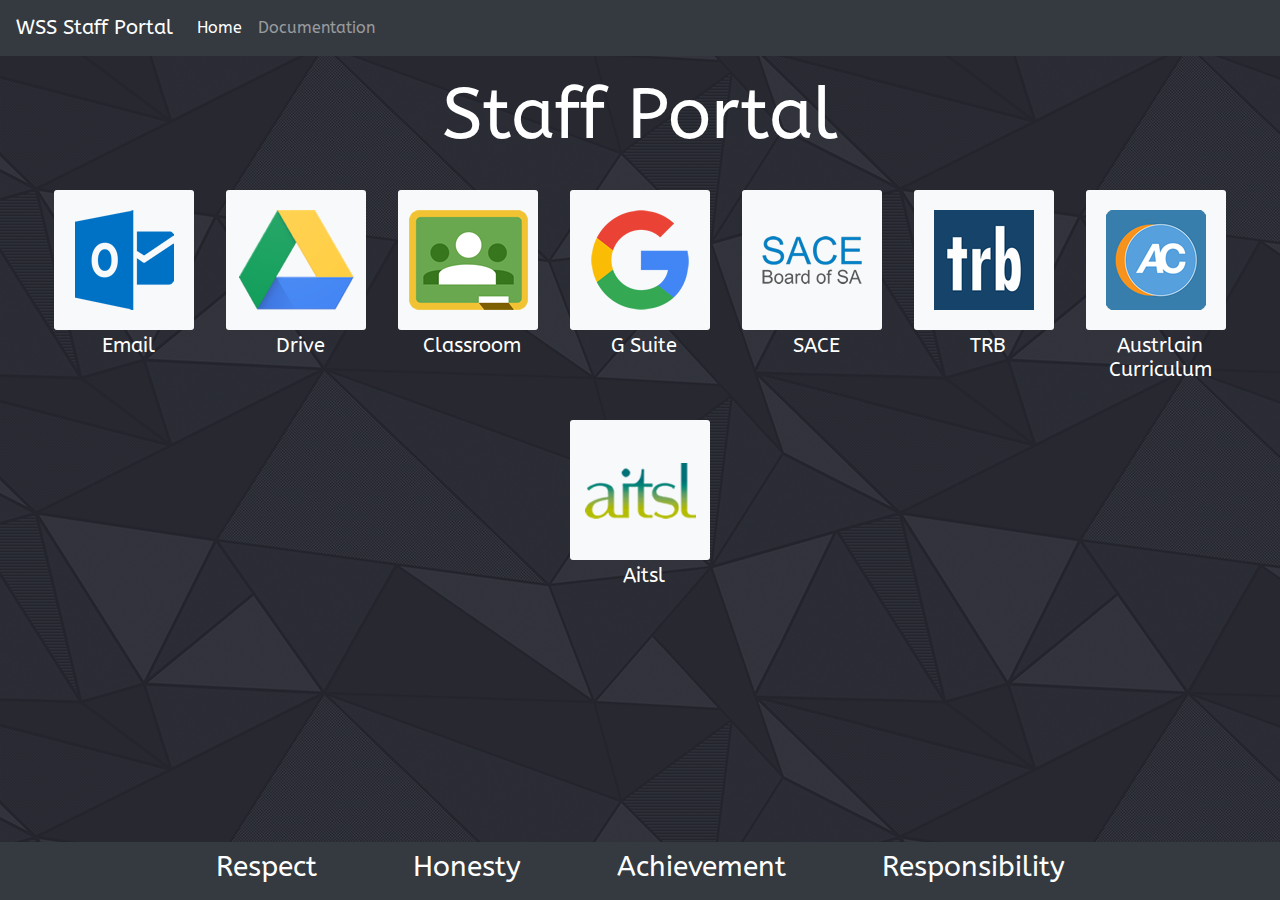
<file: index.html>
<!doctype html>
<html lang="en">
<head>
<meta charset="utf-8">
<meta name="viewport" content="width=device-width, initial-scale=1, shrink-to-fit=no">
<title>Staff Portal</title>

<!-- Bootstrap core CSS -->
<link href="vendor/bootstrap/css/bootstrap.min.css" rel="stylesheet">

<!-- Custom styles for this template -->
<link href="css/portal.css" rel="stylesheet">
</head>

<body>
<nav class="navbar navbar-expand-lg navbar-dark bg-dark">
		<a class="navbar-brand" href="index.html">
				WSS Staff Portal
		</a>
		<button class="navbar-toggler" type="button" data-toggle="collapse" data-target="#navbarNavDropdown" aria-controls="navbarNavDropdown" aria-expanded="false" aria-label="Toggle navigation">
		<span class="navbar-toggler-icon"></span>
		</button>
		<div class="collapse navbar-collapse" id="navbarNavDropdown">
				<ul class="navbar-nav">
						<li class="nav-item active">
								<a class="nav-link" href="index.html">
										Home <span class="sr-only">(current)</span>
								</a>
						</li>
						<li class="nav-item">
								<a class="nav-link" href="documents.html">
										Documentation
								</a>
						</li>
				</ul>
		</div>
</nav>
<main role="main">
		
	<div class="container-fluid">
			<h1 class="display-3 m-3 text-center text-white">Staff Portal</h1>
			
			<div class="row row-centered justify-content-center">
					<div class="card border-0 m-3 col-centered item" style="background-color: transparent">
							<a href="http://mail.schools.sa.edu.au" target="_blank">
									<img class="card-img bg-light" src="images/thumb/email.png" alt="Card image">
									<h5 class="card-text text-white m-1 textHeight">Email</h5>
							</a>
					</div>
					<div class="card border-0 m-3 col-centered item" style="background-color: transparent">
							<a href="https://drive.google.com" target="_blank">
									<img class="card-img bg-light" src="images/thumb/google-drive.png" alt="Card image">
									<h5 class="card-text text-white m-1 textHeight">Drive</h5>
							</a>
					</div>
					<div class="card border-0 m-3 col-centered item" style="background-color: transparent">
							<a href="https://classroom.google.com" target="_blank">
									<img class="card-img bg-light" src="images/thumb/classroom.png" alt="Card image">
									<h5 class="card-text text-white m-1 textHeight">Classroom</h5>
							</a>
					</div>
					<div class="card border-0 m-3 col-centered item" style="background-color: transparent">
							<a href="https://apps.google.com/user/hub" target="_blank">
									<img class="card-img bg-light" src="images/thumb/google.png" alt="Card image">
									<h5 class="card-text text-white m-1 textHeight">G Suite</h5>
							</a>
					</div>
					<div class="card border-0 m-3 col-centered item" style="background-color: transparent">
							<a href="https://www.sace.sa.edu.au/" target="_blank">
									<img class="card-img bg-light" src="images/thumb/sace.png" alt="Card image">
									<h5 class="card-text text-white m-1 textHeight">SACE</h5>
							</a>
					</div>
					<div class="card border-0 m-3 col-centered item" style="background-color: transparent">
							<a href="http://www.trb.sa.edu.au/" target="_blank">
									<img class="card-img bg-light" src="images/thumb/trb.png" alt="Card image">
									<h5 class="card-text text-white m-1 textHeight">TRB</h5>
							</a>
					</div>
					<div class="card border-0 m-3 col-centered item" style="background-color: transparent">
							<a href="http://www.trb.sa.edu.au/" target="_blank">
									<img class="card-img bg-light" src="images/thumb/ac.png" alt="Card image">
									<h5 class="card-text text-white m-1 textHeight">Austrlain Curriculum</h5>
							</a>
					</div>
					<div class="card border-0 m-3 col-centered item" style="background-color: transparent">
							<a href="http://www.trb.sa.edu.au/" target="_blank">
									<img class="card-img bg-light" src="images/thumb/aitsl.png" alt="Card image">
									<h5 class="card-text text-white m-1 textHeight">Aitsl</h5>
							</a>
					</div>
			</div>
	</div>
	<!-- /container -->
		
</main>
<div class="d-none d-md-block">
	<nav class="navbar  fixed-bottom navbar-dark bg-dark text-white justify-content-center">
		<!-- Let's add the school values -->
		<h3 class="pl-5 pr-5">Respect</h3>
		<h3 class="pl-5 pr-5">Honesty</h3>
		<h3 class="pl-5 pr-5">Achievement</h3>
		<h3 class="pl-5 pr-5">Responsibility</h3>
	</nav>
</div>


<!-- Bootstrap core JavaScript
    ================================================== -->
<!-- Placed at the end of the document so the pages load faster -->
<!-- Bootstrap core JavaScript -->
<script src="vendor/jquery/jquery.min.js"></script>
<script src="vendor/bootstrap/js/bootstrap.bundle.min.js"></script>
</body>
</html>
</file>
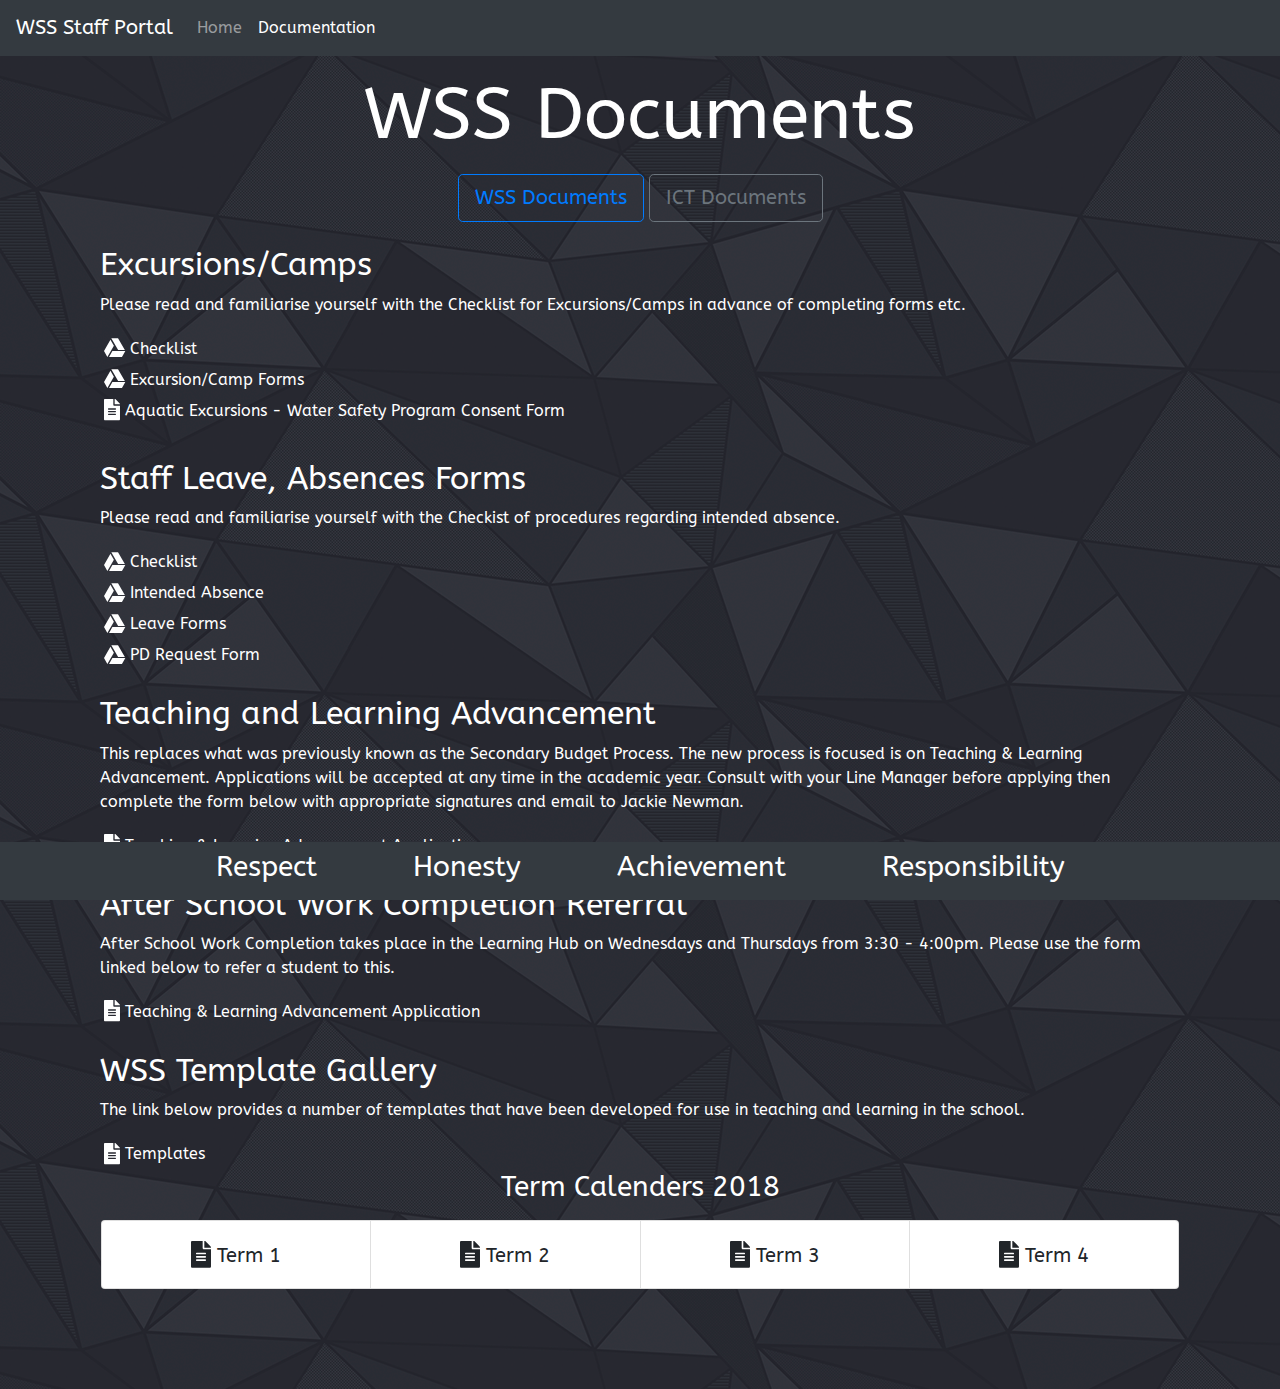
<file: documents.html>
<!doctype html>
<html lang="en">
<head>
<meta charset="utf-8">
<meta name="viewport" content="width=device-width, initial-scale=1, shrink-to-fit=no">
<title>Staff Portal</title>

<!-- Bootstrap core CSS -->
<link href="vendor/bootstrap/css/bootstrap.min.css" rel="stylesheet">

<!-- Custom styles for this template -->
<link href="css/portal.css" rel="stylesheet">
<script defer src="vendor/fontawesome/fontawesome-all.js"></script> <!-- Font Awesome -->
</head>

<body>
<nav class="navbar navbar-expand-lg navbar-dark bg-dark">
		<a class="navbar-brand" href="index.html">
				WSS Staff Portal
		</a>
		<button class="navbar-toggler" type="button" data-toggle="collapse" data-target="#navbarNavDropdown" aria-controls="navbarNavDropdown" aria-expanded="false" aria-label="Toggle navigation">
		<span class="navbar-toggler-icon"></span>
		</button>
		<div class="collapse navbar-collapse" id="navbarNavDropdown">
				<ul class="navbar-nav">
						<li class="nav-item">
								<a class="nav-link" href="index.html">
										Home 
								</a>
						</li>
						<li class="nav-item active">
								<a class="nav-link" href="documents.html">
										Documentation <span class="sr-only">(current)</span>
								</a>
						</li>
				</ul>
		</div>
	</nav>
<main role="main">
			
		<!-- Main jumbotron for a primary marketing message or call to action -->
		<div class="container text-white text-center">
        <div class="row">
          <div class="col-lg-8 mx-auto">
            <h1 id="doc-title" class="display-3 display-3 m-3">WSS Documents</h1>
							<button id="wss-docs-btn" type="button" data-toggle="tab" href="#wss-docs" class="btn btn-outline-primary btn-lg">WSS Documents</button>
							<button id="ict-docs-btn" type="button" data-toggle="tab" href="#ict-docs" class="btn btn-outline-secondary btn-lg">ICT Documents</button>
          </div>
        </div>
      </div>
	<br>
		<div class="container" id="wss-docs">
			
			<div class="col-lg text-white">
				<h2 class="">Excursions/Camps</h2>
				<p class="">Please read and familiarise yourself with the Checklist for Excursions/Camps in advance of completing forms etc.</p>
				<ul class="list-group border-0">
					<li class="list-group-item trans-back border-0 p-1" ><a target="_blank" href="#"><i class="fab fa-google-drive fa-lg"></i> Checklist</a></li>
					<li class="list-group-item trans-back border-0 p-1"><a target="_blank" href="#"><i class="fab fa-google-drive fa-lg"></i> Excursion/Camp Forms</a></li>
					<li class="list-group-item trans-back border-0 p-1"><a target="_blank" href="#"><i class="fas fa-file-alt fa-lg"></i> Aquatic Excursions - Water Safety Program Consent Form</a></li>
				</ul>
			</div>
			
			<hr>

			<div class="col-lg text-white">
				<h2 class="">Staff Leave, Absences Forms</h2>
				<p>Please read and familiarise yourself with the Checkist of procedures regarding intended absence.</p>
				<ul class="list-group border-0">
					<li class="list-group-item trans-back border-0 p-1"><a target="_blank" href="#"><i class="fab fa-google-drive fa-lg"></i> Checklist</a></li>
					<li class="list-group-item trans-back border-0 p-1"><a target="_blank" href="#"><i class="fab fa-google-drive fa-lg"></i> Intended Absence</a></li>
					<li class="list-group-item trans-back border-0 p-1"><a target="_blank" href="#"><i class="fab fa-google-drive fa-lg"></i> Leave Forms</a></li>
					<li class="list-group-item trans-back border-0 p-1"><a target="_blank" href="#"><i class="fab fa-google-drive fa-lg"></i> PD Request Form</a></li>
				</ul>
			</div>
						
			<br>

			<div class="col-lg text-white">
				<h2 class="">Teaching and Learning Advancement</h2>
				<p>This replaces what was previously known as the Secondary Budget Process. The new process is focused is on Teaching & Learning Advancement. Applications will be accepted at any time in the academic year. Consult with your Line Manager before applying then complete the form below with appropriate signatures and email to Jackie Newman.</p>
				<ul class="list-group border-0">
					<li class="list-group-item trans-back border-0 p-1" ><a target="_blank" href="#"><i class="fas fa-file-alt fa-lg"></i> Teaching & Learning Advancement Application</a></li>
				</ul>
			</div>
						
			<br>

			<div class="col-lg text-white">
				<h2 class="">After School Work Completion Referral</h2>
				<p>After School Work Completion takes place in the Learning Hub on Wednesdays and Thursdays from 3:30 - 4:00pm. Please use the form linked below to refer a student to this.</p>
				<ul class="list-group border-0">
					<li class="list-group-item trans-back border-0 p-1" ><a target="_blank" href="#"><i class="fas fa-file-alt fa-lg"></i> Teaching & Learning Advancement Application</a></li>
				</ul>
			</div>
						
			<br>

			<div class="col-lg text-white">
				<h2 class="">WSS Template Gallery</h2>
				<p>The link below provides a number of templates that have been developed for use in teaching and learning in the school.</p>
				<ul class="list-group border-0">
					<li class="list-group-item trans-back border-0 p-1" ><a target="_blank" href="#"><i class="fas fa-file-alt fa-lg"></i> Templates</a></li>
				</ul>
			</div>
			
		</div>
	
	<div class="container" id="ict-docs">
		
		<div class="col-lg text-white">
				<h2 class="">Learnlink Email Setup Guide</h2>
				<p class="">Guides on how to setup your Learnlink email on ios, Android, or Microsoft Outlook</p>
				<ul class="list-group border-0">
					<li class="list-group-item trans-back border-0 p-1" ><a target="_blank" href="#"><i class="fas fa-file-pdf"></i> iOS Email Guide</a></li>
					<li class="list-group-item trans-back border-0 p-1" ><a target="_blank" href="#"><i class="fas fa-file-pdf"></i> Android Email Instructions</a></li>
					<li class="list-group-item trans-back border-0 p-1" ><a target="_blank" href="#"><i class="fas fa-file-pdf"></i> Outlook Instructions</a></li>
				</ul>
			</div>
		
		<br>
		
		<div class="col-lg text-white">
				<h2 class="">Learnlink Password Reset Guide</h2>
				<p class="">Instructions below on how to reset your Learnlink Password</p>
				<ul class="list-group border-0">
					<li class="list-group-item trans-back border-0 p-1" ><a target="_blank" href="#"><i class="fas fa-file-pdf"></i> Staff Learnlink Password Reset Guide</a></li>
					<li class="list-group-item trans-back border-0 p-1" ><a target="_blank" href="#"><i class="fas fa-file-pdf"></i> Students Learnlink Password Reset Guide</a></li>
				</ul>
			</div>
		
		<br>
		
		<div class="col-lg text-white">
				<h2 class="">Student Printing</h2>
				<p class="">Instructions on how studnets will use WebPrint</p>
				<ul class="list-group border-0">
					<li class="list-group-item trans-back border-0 p-1" ><a target="_blank" href="#"><i class="fab fa-google-drive fa-lg"></i> WebPrint Guide</a></li>
				</ul>
			</div>
		
		<br>
		
		<div class="col-lg text-white">
				<h2 class="">BYOD Internet Setup Guide</h2>
				<p class="">Instructions on how studnets can connect to the Internet</p>
				<ul class="list-group border-0">
					<li class="list-group-item trans-back border-0 p-1" ><a target="_blank" href="#"><i class="fab fa-google-drive fa-lg"></i> Windows WiFi Instructions</a></li>
					<li class="list-group-item trans-back border-0 p-1" ><a target="_blank" href="#"><i class="fab fa-google-drive fa-lg"></i> Apple WiFi Instructions</a></li>
				</ul>
			</div>
	</div>					
		<!-- /container -->
<div class="container text-center">
	<h3 class="text-white">Term Calenders 2018</h3>
	<div class="card-group m-3">
		<div class="card ">
			<div class="card-body">
				<h5 class="card-title m-0">
					<a target="_blank" href="#"><i class="fas fa-file-alt fa-lg"></i> Term 1</a>
				</h5>
			</div>
		</div>
		<div class="card">
			<div class="card-body">
				<h5 class="card-title m-0"><a target="_blank" href="#"><i class="fas fa-file-alt fa-lg"></i> Term 2</a>
				</h5>
			</div>
		</div>
		<div class="card">
			<div class="card-body">
				<h5 class="card-title m-0"><a target="_blank" href="#"><i class="fas fa-file-alt fa-lg"></i> Term 3</a>
				</h5>
			</div>
		</div>
		<div class="card">
			<div class="card-body">
				<h5 class="card-title m-0"><a target="_blank" href="#"><i class="fas fa-file-alt fa-lg"></i> Term 4</a>
				</h5>
			</div>
		</div>
	</div>
</div>

<br>
		
</main>
<div class="d-none d-md-block">
	<nav class="navbar  fixed-bottom navbar-dark bg-dark text-white justify-content-center">
		<!-- Let's add the school values -->
		<h3 class="pl-5 pr-5">Respect</h3>
		<h3 class="pl-5 pr-5">Honesty</h3>
		<h3 class="pl-5 pr-5">Achievement</h3>
		<h3 class="pl-5 pr-5">Responsibility</h3>
	</nav>
</div>

<!-- Bootstrap core JavaScript
    ================================================== -->
<!-- Placed at the end of the document so the pages load faster -->
<!-- Bootstrap core JavaScript -->
<script src="vendor/jquery/jquery.min.js"></script>
<script src="vendor/bootstrap/js/bootstrap.bundle.min.js"></script>
<script>

	$('#wss-docs-btn').on('click', function (e) {
  e.preventDefault();
	$("#doc-title").html("WSS Documents");
	$("#ict-docs").hide();
  $("#wss-docs").show();
})
	
	$('#ict-docs-btn').on('click', function (e) {
  e.preventDefault();
		$("#doc-title").html("ICT Documents");
	$("#wss-docs").hide();
  $("#ict-docs").show();
})
	
	$("#ict-docs").hide();
	
</script>
</body>
</html>
</file>
<file: css/portal.css>
/* CSS Document */

@import url('https://fonts.googleapis.com/css?family=ABeeZee');

html {
  position: relative;
  min-height: 100%;
}

body{
	background-image: url(../images/backgrounds/shattered-island.gif);
	font-family: 'ABeeZee', sans-serif;
	margin-bottom: 60px; /* Margin bottom by footer height */
}

a {
	color: inherit;
	text-decoration: none;
}

.thumb{
	width:140px !important;
	height:140px !important;
}
.item{
	width:140px !important;
}

.textHeight{
	height:50px;
	width:140px;
}

/* centered columns styles */
.row-centered {
text-align:center !important;
	float: none;
    margin: 0 auto;
}

.col-centered {

}


.icon-holder{
	background-color: darkblue;
	color: white;
}

.icon-holder a i{
	font-size: 80px !important;
	color: white;
}

#sortable{
	list-style-type: none;
}
#sortable li{
	height: 35px;
	width: 90%;
	margin: 2px;
	border: 1px solid black;
	background-color: lightgray;
}

/* Sticky footer styles
-------------------------------------------------- */
.footer {
  position: absolute;
  bottom: 0;
  width: 100%;
  height: 60px; /* Set the fixed height of the footer here */
  line-height: 60px; /* Vertically center the text there */
  background-color: #f5f5f5;
}

/* Transparent Background 
--------------------------------------------------- */
.trans-back{
	background-color: transparent!important;
}

hr {
  border: 0; 
  height: 1px; 
  background-image: linear-gradient(left, #f0f0f0, #8c8c8c, #f0f0f0);
}

a.disabled {
  /* Make the disabled links grayish*/
  color: gray;
  /* And disable the pointer events */
  pointer-events: none;
}



/* Used for loader */
.cssload-loader-walk {
	width: 97px;
	height: 39px;
	position: absolute;
	left: 50%;
	transform: translate(-50%, -50%);
		-o-transform: translate(-50%, -50%);
		-ms-transform: translate(-50%, -50%);
		-webkit-transform: translate(-50%, -50%);
		-moz-transform: translate(-50%, -50%);
}
.cssload-loader-walk > div {
	content: "";
	width: 19px;
	height: 19px;
	background: rgb(33,150,243);
	border-radius: 100%;
	position: absolute;
	animation: cssload-animate 2.3s linear infinite;
		-o-animation: cssload-animate 2.3s linear infinite;
		-ms-animation: cssload-animate 2.3s linear infinite;
		-webkit-animation: cssload-animate 2.3s linear infinite;
		-moz-animation: cssload-animate 2.3s linear infinite;
}
.cssload-loader-walk > div:nth-of-type(1) {
	animation-delay: -0.46s;
		-o-animation-delay: -0.46s;
		-ms-animation-delay: -0.46s;
		-webkit-animation-delay: -0.46s;
		-moz-animation-delay: -0.46s;
}
.cssload-loader-walk > div:nth-of-type(2) {
	animation-delay: -0.92s;
		-o-animation-delay: -0.92s;
		-ms-animation-delay: -0.92s;
		-webkit-animation-delay: -0.92s;
		-moz-animation-delay: -0.92s;
}
.cssload-loader-walk > div:nth-of-type(3) {
	animation-delay: -1.38s;
		-o-animation-delay: -1.38s;
		-ms-animation-delay: -1.38s;
		-webkit-animation-delay: -1.38s;
		-moz-animation-delay: -1.38s;
}
.cssload-loader-walk > div:nth-of-type(4) {
	animation-delay: -1.84s;
		-o-animation-delay: -1.84s;
		-ms-animation-delay: -1.84s;
		-webkit-animation-delay: -1.84s;
		-moz-animation-delay: -1.84s;
}



@keyframes cssload-animate {
	0% {
		left: 97px;
		top: 0;
	}
	80% {
		left: 0;
		top: 0;
	}
	85% {
		left: 0;
		top: -19px;
		width: 19px;
		height: 19px;
	}
	90% {
		width: 39px;
		height: 15px;
	}
	95% {
		left: 97px;
		top: -19px;
		width: 19px;
		height: 19px;
	}
	100% {
		left: 97px;
		top: 0;
	}
}

@-o-keyframes cssload-animate {
	0% {
		left: 97px;
		top: 0;
	}
	80% {
		left: 0;
		top: 0;
	}
	85% {
		left: 0;
		top: -19px;
		width: 19px;
		height: 19px;
	}
	90% {
		width: 39px;
		height: 15px;
	}
	95% {
		left: 97px;
		top: -19px;
		width: 19px;
		height: 19px;
	}
	100% {
		left: 97px;
		top: 0;
	}
}

@-ms-keyframes cssload-animate {
	0% {
		left: 97px;
		top: 0;
	}
	80% {
		left: 0;
		top: 0;
	}
	85% {
		left: 0;
		top: -19px;
		width: 19px;
		height: 19px;
	}
	90% {
		width: 39px;
		height: 15px;
	}
	95% {
		left: 97px;
		top: -19px;
		width: 19px;
		height: 19px;
	}
	100% {
		left: 97px;
		top: 0;
	}
}

@-webkit-keyframes cssload-animate {
	0% {
		left: 97px;
		top: 0;
	}
	80% {
		left: 0;
		top: 0;
	}
	85% {
		left: 0;
		top: -19px;
		width: 19px;
		height: 19px;
	}
	90% {
		width: 39px;
		height: 15px;
	}
	95% {
		left: 97px;
		top: -19px;
		width: 19px;
		height: 19px;
	}
	100% {
		left: 97px;
		top: 0;
	}
}

@-moz-keyframes cssload-animate {
	0% {
		left: 97px;
		top: 0;
	}
	80% {
		left: 0;
		top: 0;
	}
	85% {
		left: 0;
		top: -19px;
		width: 19px;
		height: 19px;
	}
	90% {
		width: 39px;
		height: 15px;
	}
	95% {
		left: 97px;
		top: -19px;
		width: 19px;
		height: 19px;
	}
	100% {
		left: 97px;
		top: 0;
	}
}
</file>
